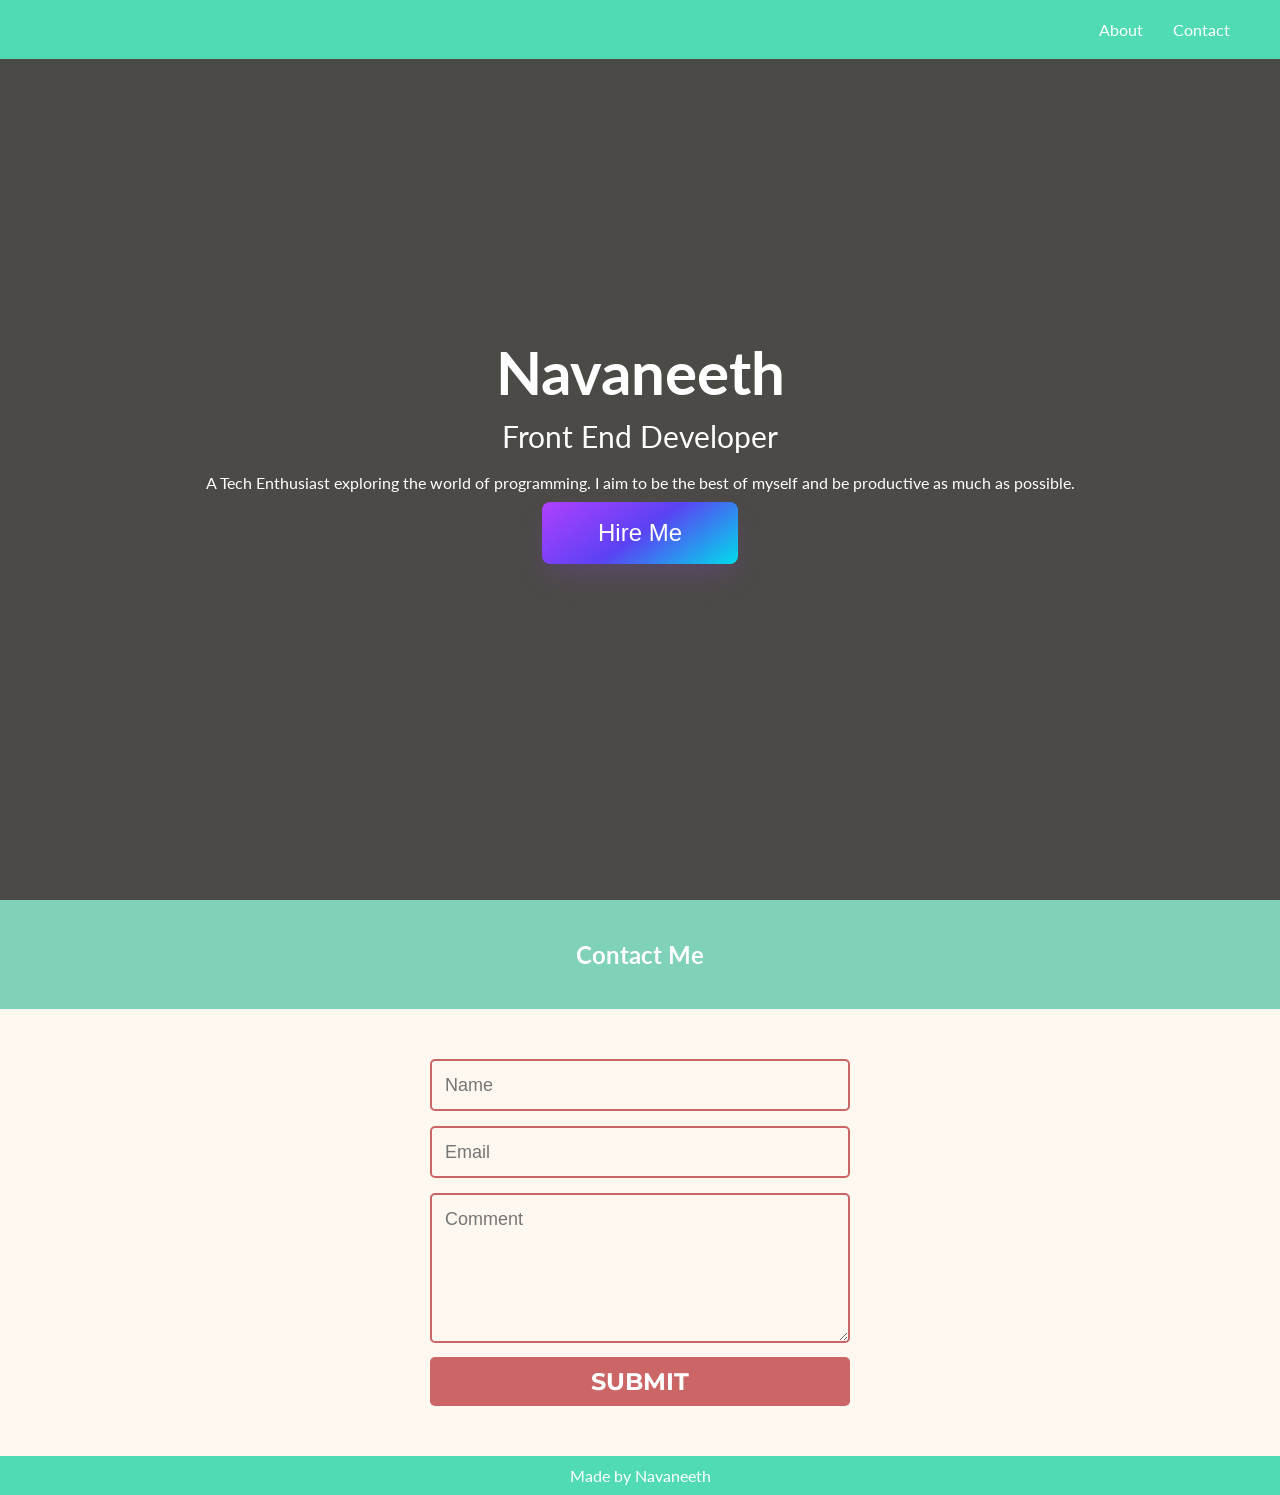
<file: Assignments/Team Lead - Mathesh kumar S/Assignment 1/index.html>
<!DOCTYPE html>
<html lang="en">
<head>
    <meta charset="UTF-8">
   
    <meta name="viewport" content="width=device-width, initial-scale=1.0">
    <title>Document</title>
    <link rel="stylesheet"href="style.css" >
</head>
<style>
  @import url(https://fonts.googleapis.com/css?family=Montserrat:400,700);


form { max-width:420px; margin:50px auto; }

.feedback-input {
  color:black;
  font-family: Helvetica, Arial, sans-serif;
  font-weight:500;
  font-size: 18px;
  border-radius: 5px;
  line-height: 22px;
  background-color: transparent;
  border:2px solid #CC6666;
  transition: all 0.3s;
  padding: 13px;
  margin-bottom: 15px;
  width:100%;
  box-sizing: border-box;
  outline:0;
}

.feedback-input:focus { border:2px solid #CC4949; }

textarea {
  height: 150px;
  line-height: 150%;
  resize:vertical;
}

[type="submit"] {
  font-family: 'Montserrat', Arial, Helvetica, sans-serif;
  width: 100%;
  background:#CC6666;
  border-radius:5px;
  border:0;
  cursor:pointer;
  color:white;
  font-size:24px;
  padding-top:10px;
  padding-bottom:10px;
  transition: all 0.3s;
  margin-top:-4px;
  font-weight:700;
}
[type="submit"]:hover { background:#CC4949;
 }




/* CSS */
.button-63 {
    margin-top: 10px;
  align-items: center;
  background-image: linear-gradient(144deg,#AF40FF, #5B42F3 50%,#00DDEB);
  border: 0;
  border-radius: 8px;
  box-shadow: rgba(151, 65, 252, 0.2) 0 15px 30px -5px;
  box-sizing: border-box;
  color: #FFFFFF;
  display: flex;
  font-family: Phantomsans, sans-serif;
  font-size: 20px;
  justify-content: center;
  line-height: 1em;
  max-width: 100%;
  min-width: 140px;
  padding: 19px 24px;
  text-decoration: none;
  user-select: none;
  -webkit-user-select: none;
  touch-action: manipulation;
  white-space: nowrap;
  cursor: pointer;
}

.button-63:active,
.button-63:hover {
  outline: 0;
}

@media (min-width: 768px) {
  .button-63 {
    font-size: 24px;
    min-width: 196px;
  }
}

</style>
<body>
    <nav id="navbar">
        <a href="#welcome-section">About</a>
      
        <a href="#contact">Contact</a>
      </nav>
      
      <header id="welcome-section">
        <h1>Navaneeth</h1>
        <p>Front End Developer  </p>
        <br/>
        <span>A Tech Enthusiast exploring the world of programming. I aim to be the best of myself and be productive as much as 
            possible.</span>
            <button class="button-63" role="button">Hire Me</button>
      </header>
      
  
      <section id="contact" class="bg-blue">
        <h1>Contact Me</h1>
       
    
      </section>
      <form>      
        <input name="name" type="text" class="feedback-input" placeholder="Name" />   
        <input name="email" type="text" class="feedback-input" placeholder="Email" />
        <textarea name="text" class="feedback-input" placeholder="Comment"></textarea>
        <input type="submit" value="SUBMIT"/>
      </form>
      <footer>
        Made  </i> by Navaneeth
      </footer>
      
      
      
      
   
</body>
</html>

<!-- HTML !-->
</file>
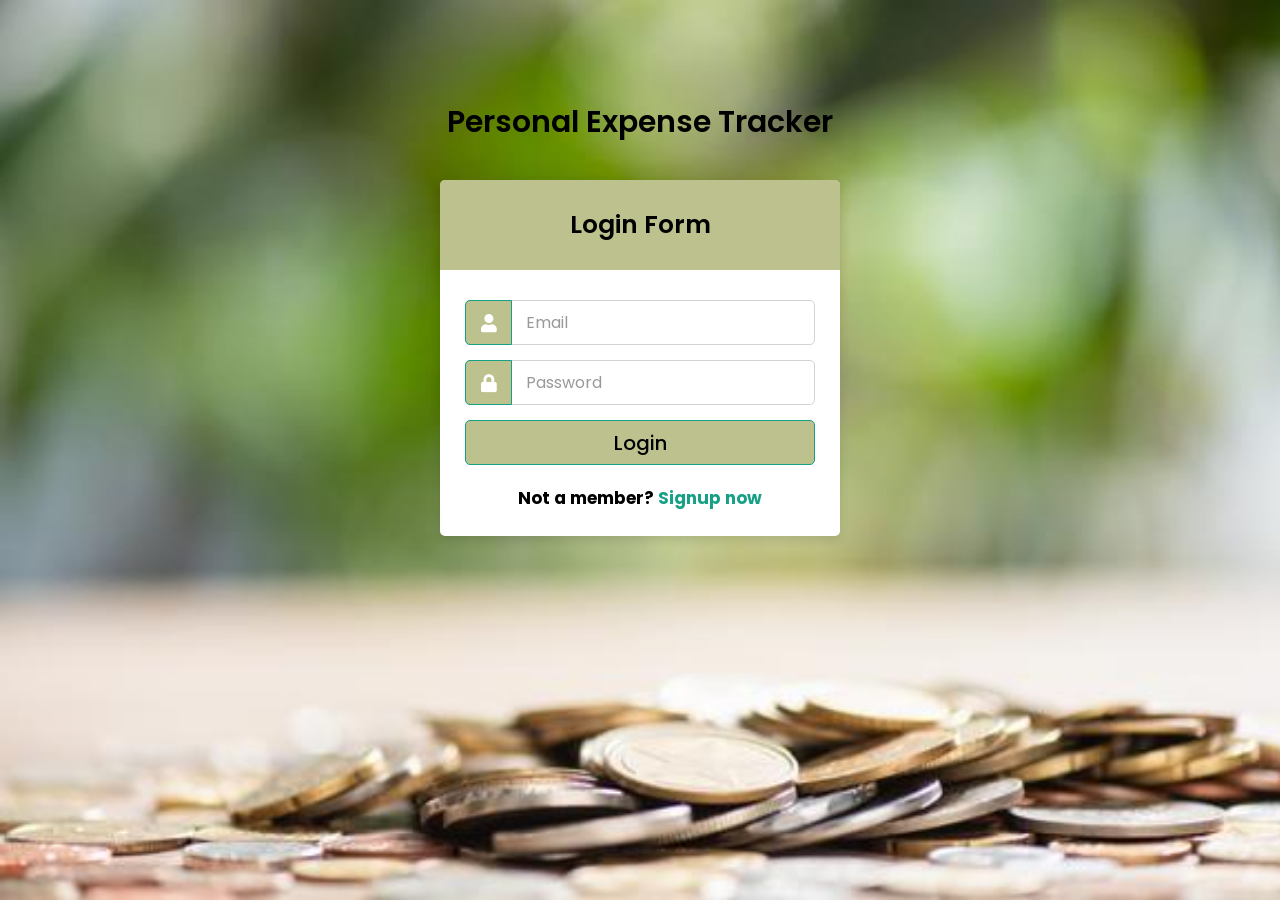
<file: Final Deliverables/Final Code/templates/loginpage.html>
<html lang="en" dir="ltr">
  <head>
    <meta charset="utf-8">
    <meta name="viewport" content="width=device-width, initial-scale=1.0">
    <!-- <title>Login Form | CodingLab</title> -->
    <link rel="stylesheet" href="https://cdnjs.cloudflare.com/ajax/libs/font-awesome/5.15.2/css/all.min.css"/>
    <title>Perssonal Expense Tracker</title>
    <style>
       @import url('https://fonts.googleapis.com/css2?family=Poppins:wght@200;300;400;500;600;700&display=swap');
*{
  margin: 0;
  padding: 0;
  box-sizing: border-box;
  font-family: 'Poppins',sans-serif;
}
body{
  background-image: url('coins.jpg');
  background-size: cover;
  background-repeat: no-repeat;
  background-attachment: fixed;
  object-fit: cover;
  overflow: hidden;
}
::selection{
  background: rgba(26,188,156,0.3);
}
.container{
  max-width: 440px;
  padding: 0 20px;
  margin: 100px auto;
}
.wrapper{
  width: 100%;
  background: #fff;
  border-radius: 5px;
  box-shadow: 0px 4px 10px 1px rgba(0,0,0,0.1);
}
.wrapper .title{
  height: 90px;
  border-radius: 5px 5px 0 0;
  text-align: center;
  position: relative;
  background: #838d2f8a;
  font-size: 25px;
  font-weight: 550;
  display: flex;
  align-items: center;
  justify-content: center;
}
.wrapper form{
  padding: 30px 25px 25px 25px;
}
.wrapper form .row{
  height: 45px;
  margin-bottom: 15px;
  position: relative;
}
.wrapper form .row input{
  height: 100%;
  width: 100%;
  outline: none;
  padding-left: 60px;
  border-radius: 5px;
  border: 1px solid lightgrey;
  font-size: 16px;
  transition: all 0.3s ease;
}
form .row input:focus{
  border-color: #16a085;
  box-shadow: inset 0px 0px 2px 2px rgba(26,188,156,0.25);
}
form .row input::placeholder{
  color: #999;
}
.wrapper form .row i{
  position: absolute;
  width: 47px;
  height: 100%;
  color: #fff;
  font-size: 18px;
  background: #838d2f8a;
  border: 1px solid #16a085;
  border-radius: 5px 0 0 5px;
  display: flex;
  align-items: center;
  justify-content: center;
}
.wrapper form .pass{
  margin: -8px 0 20px 0;
}
.wrapper form .pass a{
  color: #16a085;
  font-size: 17px;
  text-decoration: none;
}
.wrapper form .pass a:hover{
  text-decoration: underline;
}
.wrapper form .button input{
  color: rgb(0, 0, 0);
  font-size: 20px;
  font-weight: 500;
  padding-left: 0px;
  background: #838d2f8a;
  border: 1px solid #16a085;
  cursor: pointer;
}
form .button input:hover{
  background: #437cd9;
}
.wrapper form .signup-link{
  text-align: center;
  margin-top: 20px;
  font-size: 17px;
}
.wrapper form .signup-link a{
  color: #16a085;
  text-decoration: none;
}
form .signup-link a:hover{
  text-decoration: underline;
}

    </style>
  </head>
  <body>
    <div class="container"> 
      <h2 style="font-size: 30px; font-weight: 600;"><center>Personal Expense Tracker</center><h2>
        <br>
      <div class="wrapper">
        <div class="title"><span>Login Form</span></div>
        <form action="/login" method="post">
          <div class="row">
            <i class="fas fa-user"></i>
            <input name="email" type="text" placeholder="Email" required>
          </div>
          <div class="row">
            <i class="fas fa-lock"></i>
            <input name="pass" type="password" placeholder="Password" required>
          </div>
          <div class="row button">
            <input type="submit" value="Login">
          </div>
          <div class="signup-link">Not a member? <a href="{{url_for('registerpage')}}">Signup now</a></div>
        </form>
      </div>
    </div>

  </body>
</html>
</file>
<file: Assignments/Team Lead - Mathesh kumar S/Assignment 1/style.css>
@import url('https://fonts.googleapis.com/css2?family=Lato&display=swap');

* {
  box-sizing: border-box;
}

body {
  background-color: #FFF8F0;
  font-family: 'Lato', sans-serif;
  margin: 0;
}

nav {
  background-color: #50DBB4;
  padding: 20px;
  display: flex;
  justify-content: flex-end;
  position: fixed;
  top: 0;
  right: 0;
  left: 0;
  z-index: 100;
}

nav a {
  color: #fff;
  margin-right: 30px;
  text-decoration: none;
  
}

nav a:hover {
  border-bottom: 3px solid #fff;
}

header {
  height: 100vh;
  background-image: url("https://i.postimg.cc/Px9rPK4g/img.jpg");     
  background-size: cover;
  background-position: center center;
  display: flex;
  align-items: center;
  justify-content: center;
  flex-direction: column;
  position: relative;
  color: #fff;
}

header::after {
  content: '';
  background-color: #000;
  position: absolute;
  top: 0;
  left: 0;
  right: 0;
  bottom: 0;
  opacity: 0.7;
}

header * {
  position: relative;
  z-index: 1;
}

header h1 {
  font-size: 60px;
  margin-bottom: 10px;
  margin-top: 0;
  text-align: center;
}

header p {
  font-size: 30px;
  margin: 0;
  text-align: center;
}

section {
  text-align: center;
  padding: 20px;
}

section h2 {
  margin: 0;
}

section p {
  margin-top: 0;
}

.projects-container {
  display: flex;
  flex-wrap: wrap;
  align-items: center;
  justify-content: center;
  max-width: 810px;
  margin: 20px auto 0;
}

.project-tile {
  margin: 10px;
  max-width: 240px;
  text-decoration: none;
  transition: transform 0.3s ease;
}

.project-tile:hover {
  transform: scale(1.05);
}

.project-tile img {
  max-width: 100%;
}

.project-tile p {
  font-size: 20px;
  margin-top: 10px; 
  color: #000;
}

.bg-blue {
  background-color: #7FD1B9;
  color: #fff;
}

.social-ul {
  display: flex;
  flex-wrap: wrap;
  list-style-type: none;
  justify-content: center;
  padding: 0;
  margin: 0;
}

.social-ul a {
  border-radius: 50%;
  border: 1px solid #fff;
  color: #fff;
  display: inline-flex;
  align-items: center;
  justify-content: center;
  font-size: 25px;
  margin: 5px 10px;
  width: 50px;
  height: 50px;
  text-decoration: none;
}

footer {
  background-color: #50DBB4;
  color: #fff;
  padding: 10px;
  text-align: center;
}

footer .fa-heart {
  color: red;
}

@media (max-width: 440px) {
  section {
    padding: 20px;
  }
}
.feedback-input {
  color:white;
  font-family: Helvetica, Arial, sans-serif;
  font-weight:500;
  font-size: 18px;
  border-radius: 5px;
  line-height: 22px;
  background-color: transparent;
  border:2px solid #CC6666;
  transition: all 0.3s;
  padding: 13px;
  margin-bottom: 15px;
  width:100%;
  box-sizing: border-box;
  outline:0;
}
form { max-width:420px; margin:50px auto; }

.feedback-input:focus { border:2px solid #CC4949; }

textarea {
  height: 150px;
  line-height: 150%;
  resize:vertical;
}

[type="submit"] {
  font-family: 'Montserrat', Arial, Helvetica, sans-serif;
  width: 100%;
  background:#CC6666;
  border-radius:5px;
  border:0;
  cursor:pointer;
  color:white;
  font-size:24px;
  padding-top:10px;
  padding-bottom:10px;
  transition: all 0.3s;
  margin-top:-4px;
  font-weight:700;
}
[type="submit"]:hover { background:#CC4949; }
</file>
